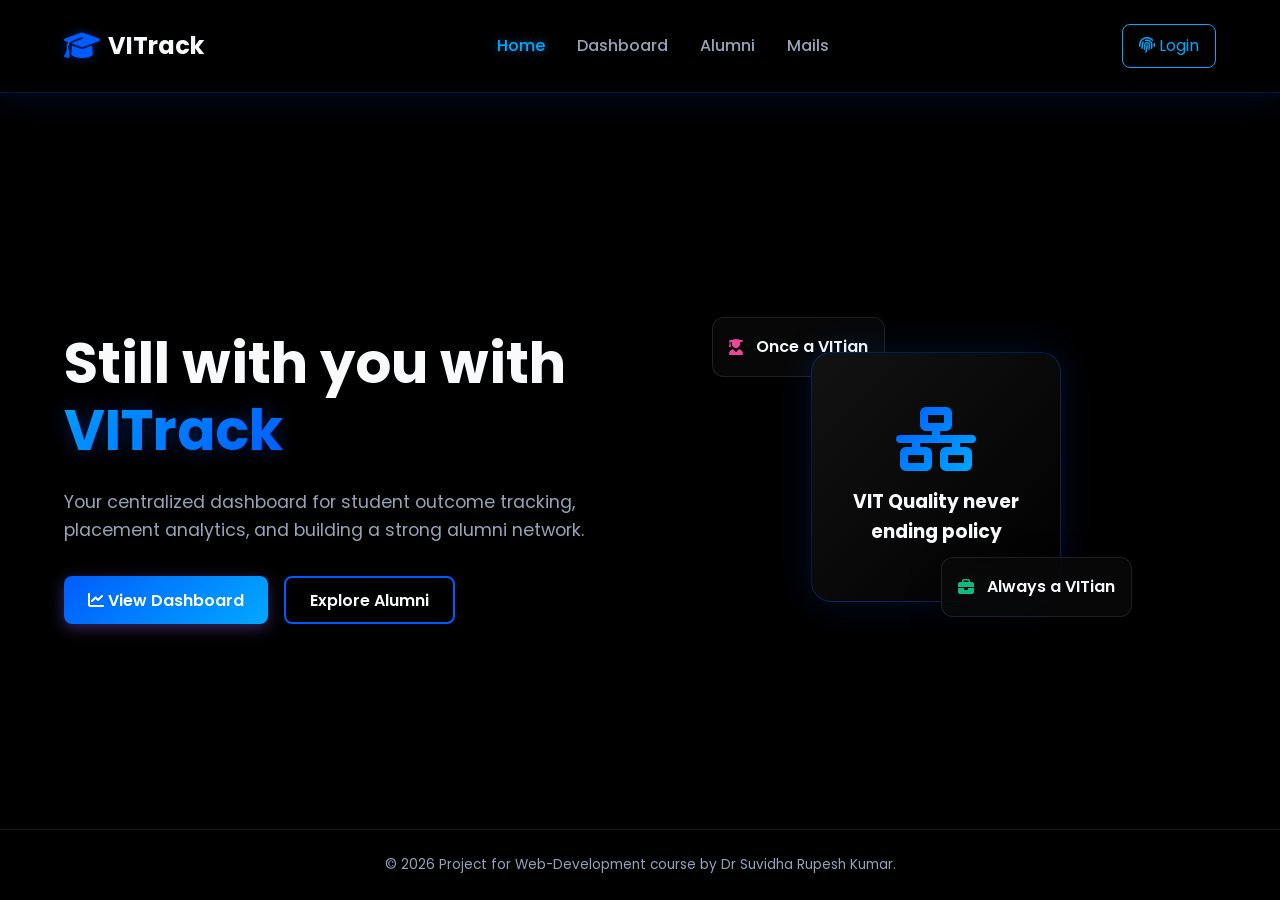
<file: index.html>
<!DOCTYPE html>
<html lang="en">

<head>
    <meta charset="UTF-8">
    <meta name="viewport" content="width=device-width, initial-scale=1.0">
    <title>VITrack</title>

    <!--For fonts-->
    <link rel="preconnect" href="https://fonts.googleapis.com">
    <link rel="preconnect" href="https://fonts.gstatic.com" crossorigin>
    <link href="https://fonts.googleapis.com/css2?family=Poppins:wght@300;400;600;700&display=swap" rel="stylesheet">
    <!--For icons-->
    <link rel="stylesheet" href="https://cdnjs.cloudflare.com/ajax/libs/font-awesome/6.4.0/css/all.min.css">

    <link rel="stylesheet" href="style.css">
</head>

<body>

    <nav class="navbar">
        <div class="logo">
            <i class="fa-solid fa-graduation-cap"></i>
            <span>VITrack</span>
        </div>
        <ul class="nav-links">
            <li><a href="index.html" class="active">Home</a></li>
            <li><a href="dashboard.html">Dashboard</a></li>
            <li><a href="alumni.html">Alumni</a></li>
            <li><a href="#">Mails</a></li>
        </ul>
        <div class="nav-actions">
            <a href="login.html" id="authBtn" class="btn btn-outline"
                style="border: 1px solid var(--accent-blue); color: var(--accent-blue); text-decoration: none; padding: 0.5rem 1rem; border-radius: 8px; transition: all 0.3s; display: inline-block;">
                <i class="fa-solid fa-fingerprint"></i> Login
            </a>
        </div>
    </nav>


    <header class="hero animate-slide-up">
        <div class="hero-content">
            <h1>Still with you with <span>VITrack</span></h1>
            <p>Your centralized dashboard for student outcome tracking, placement analytics, and building a strong
                alumni network.</p>
            <div class="hero-buttons">
                <button class="btn-primary" onclick="window.location.href='dashboard.html'"><i
                        class="fa-solid fa-chart-line"></i> View Dashboard</button>
                <button class="btn-secondary" onclick="window.location.href='alumni.html'">Explore Alumni</button>
            </div>
        </div>
        <div class="hero-image-placeholder">

            <div class="glass-card main-glass">
                <i class="fa-solid fa-network-wired text-gradient"></i>
                <h3>VIT Quality never ending policy</h3>
            </div>
            <div class="glass-card sub-glass float-1">
                <i class="fa-solid fa-user-graduate"></i>
                <p>Once a VITian</p>
            </div>
            <div class="glass-card sub-glass float-2">
                <i class="fa-solid fa-briefcase"></i>
                <p>Always a VITian</p>
            </div>
        </div>
    </header>







    <footer>
        <div class="footer-bottom" style="border-top: none; padding-top: 0;">
            <p>&copy; 2026 Project for Web-Development course by Dr Suvidha Rupesh Kumar.</p>
        </div>
    </footer>

    <script>
        document.addEventListener('DOMContentLoaded', () => {
            const activeUser = localStorage.getItem('vitrack_active_user');
            const authBtn = document.getElementById('authBtn');

            if (activeUser && authBtn) {
                authBtn.innerHTML = '<i class="fa-solid fa-user"></i> Dashboard';
                authBtn.href = 'dashboard.html';
                authBtn.style.color = 'var(--text-main)';
                authBtn.style.borderColor = 'var(--glass-border)';
                authBtn.style.background = 'rgba(255, 255, 255, 0.05)';
            }
        });
    </script>
</body>

</html>
</file>
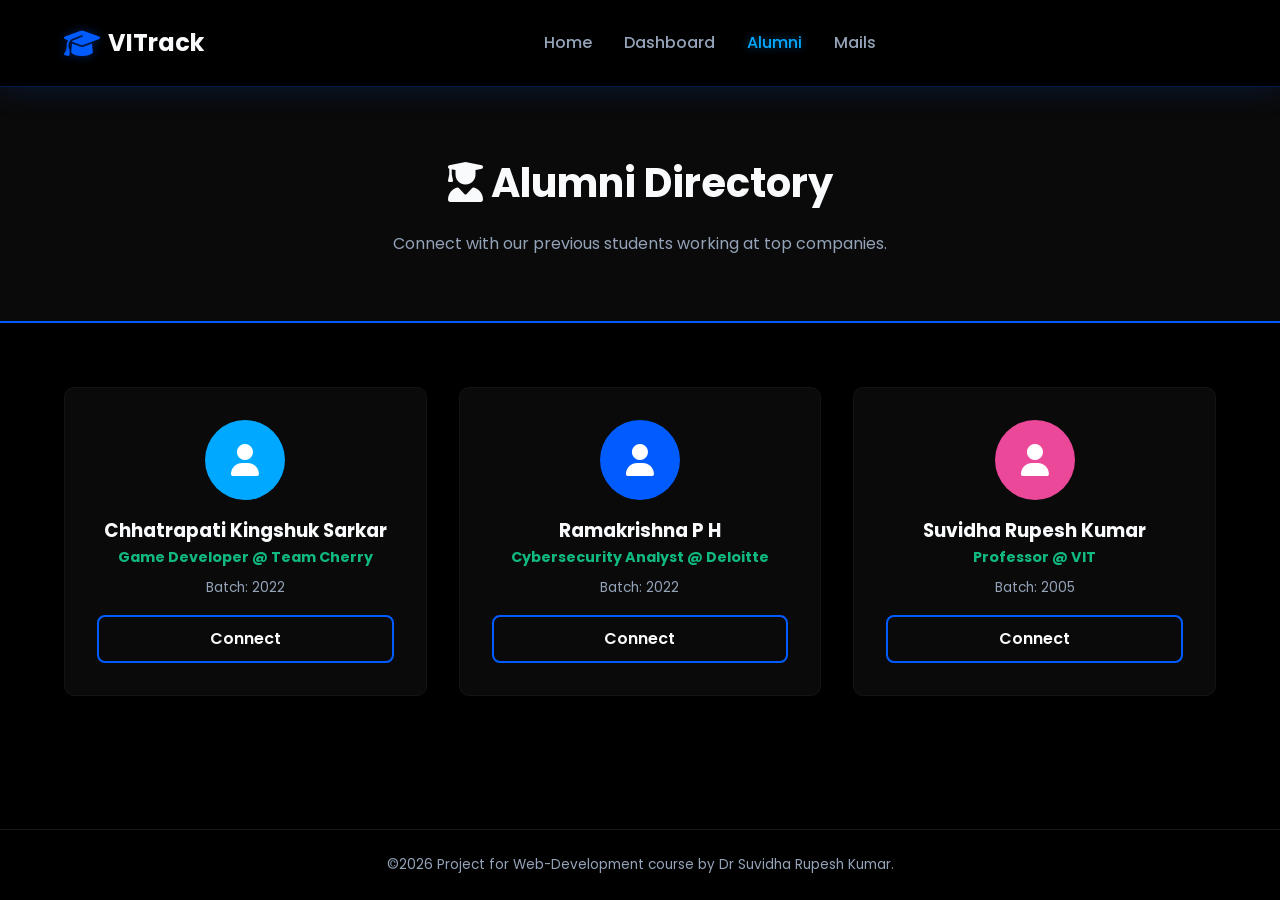
<file: alumni.html>
<!DOCTYPE html>
<html lang="en">

<head>
    <meta charset="UTF-8">
    <meta name="viewport" content="width=device-width, initial-scale=1.0">
    <title>VITrack - Alumni Directory</title>

    <link rel="preconnect" href="https://fonts.googleapis.com">
    <link rel="preconnect" href="https://fonts.gstatic.com" crossorigin>
    <link href="https://fonts.googleapis.com/css2?family=Poppins:wght@300;400;600;700&display=swap" rel="stylesheet">

    <link rel="stylesheet" href="https://cdnjs.cloudflare.com/ajax/libs/font-awesome/6.4.0/css/all.min.css">

    <link rel="stylesheet" href="style.css">
</head>

<body>

    <nav class="navbar">
        <div class="logo">
            <i class="fa-solid fa-graduation-cap"></i>
            <span>VITrack</span>
        </div>
        <ul class="nav-links">
            <li><a href="index.html">Home</a></li>
            <li><a href="dashboard.html">Dashboard</a></li>
            <li><a href="alumni.html" class="active">Alumni</a></li>
            <li><a href="#">Mails</a></li>
        </ul>
        <div class="nav-actions">

        </div>
    </nav>


    <div style="text-align: center; padding: 4rem 2rem; background: #0a0a0a; border-bottom: 2px solid #005cff;">
        <h1 style="font-size: 2.5rem; color: #f8fafc;"><i class="fa-solid fa-user-graduate"></i> Alumni Directory</h1>
        <p style="color: #94a3b8; margin-top: 1rem;">Connect with our previous students working at top companies.</p>
    </div>


    <div
        style="padding: 4rem 5%; display: grid; grid-template-columns: repeat(auto-fit, minmax(280px, 1fr)); gap: 2rem;">


        <div
            style="background: #0a0a0a; padding: 2rem; border-radius: 10px; border: 1px solid #141414; text-align: center;">
            <div
                style="width: 80px; height: 80px; background: #00a8ff; border-radius: 50%; display: flex; align-items: center; justify-content: center; margin: 0 auto 1rem;">
                <i class="fa-solid fa-user" style="font-size: 2rem; color: white;"></i>
            </div>
            <h3 style="color: #f8fafc;">Chhatrapati Kingshuk Sarkar</h3>
            <p style="color: #10b981; font-weight: bold; font-size: 0.9rem;">Game Developer @ Team Cherry</p>
            <p style="color: #94a3b8; font-size: 0.85rem; margin-top: 0.5rem;">Batch: 2022</p>
            <button class="btn-secondary" style="margin-top: 1rem; width: 100%;">Connect</button>
        </div>


        <div
            style="background: #0a0a0a; padding: 2rem; border-radius: 10px; border: 1px solid #141414; text-align: center;">
            <div
                style="width: 80px; height: 80px; background: #005cff; border-radius: 50%; display: flex; align-items: center; justify-content: center; margin: 0 auto 1rem;">
                <i class="fa-solid fa-user" style="font-size: 2rem; color: white;"></i>
            </div>
            <h3 style="color: #f8fafc;">Ramakrishna P H</h3>
            <p style="color: #10b981; font-weight: bold; font-size: 0.9rem;">Cybersecurity Analyst @ Deloitte</p>
            <p style="color: #94a3b8; font-size: 0.85rem; margin-top: 0.5rem;">Batch: 2022</p>
            <button class="btn-secondary" style="margin-top: 1rem; width: 100%;">Connect</button>
        </div>


        <div
            style="background: #0a0a0a; padding: 2rem; border-radius: 10px; border: 1px solid #141414; text-align: center;">
            <div
                style="width: 80px; height: 80px; background: #ec4899; border-radius: 50%; display: flex; align-items: center; justify-content: center; margin: 0 auto 1rem;">
                <i class="fa-solid fa-user" style="font-size: 2rem; color: white;"></i>
            </div>
            <h3 style="color: #f8fafc;">Suvidha Rupesh Kumar</h3>
            <p style="color: #10b981; font-weight: bold; font-size: 0.9rem;">Professor @ VIT</p>
            <p style="color: #94a3b8; font-size: 0.85rem; margin-top: 0.5rem;">Batch: 2005</p>
            <button class="btn-secondary" style="margin-top: 1rem; width: 100%;">Connect</button>
        </div>

    </div>


    <footer>
        <div class="footer-bottom" style="border-top: none; padding-top: 0;">
            <p>&copy;2026 Project for Web-Development course by Dr Suvidha Rupesh Kumar.</p>
        </div>
    </footer>
</body>

</html>
</file>
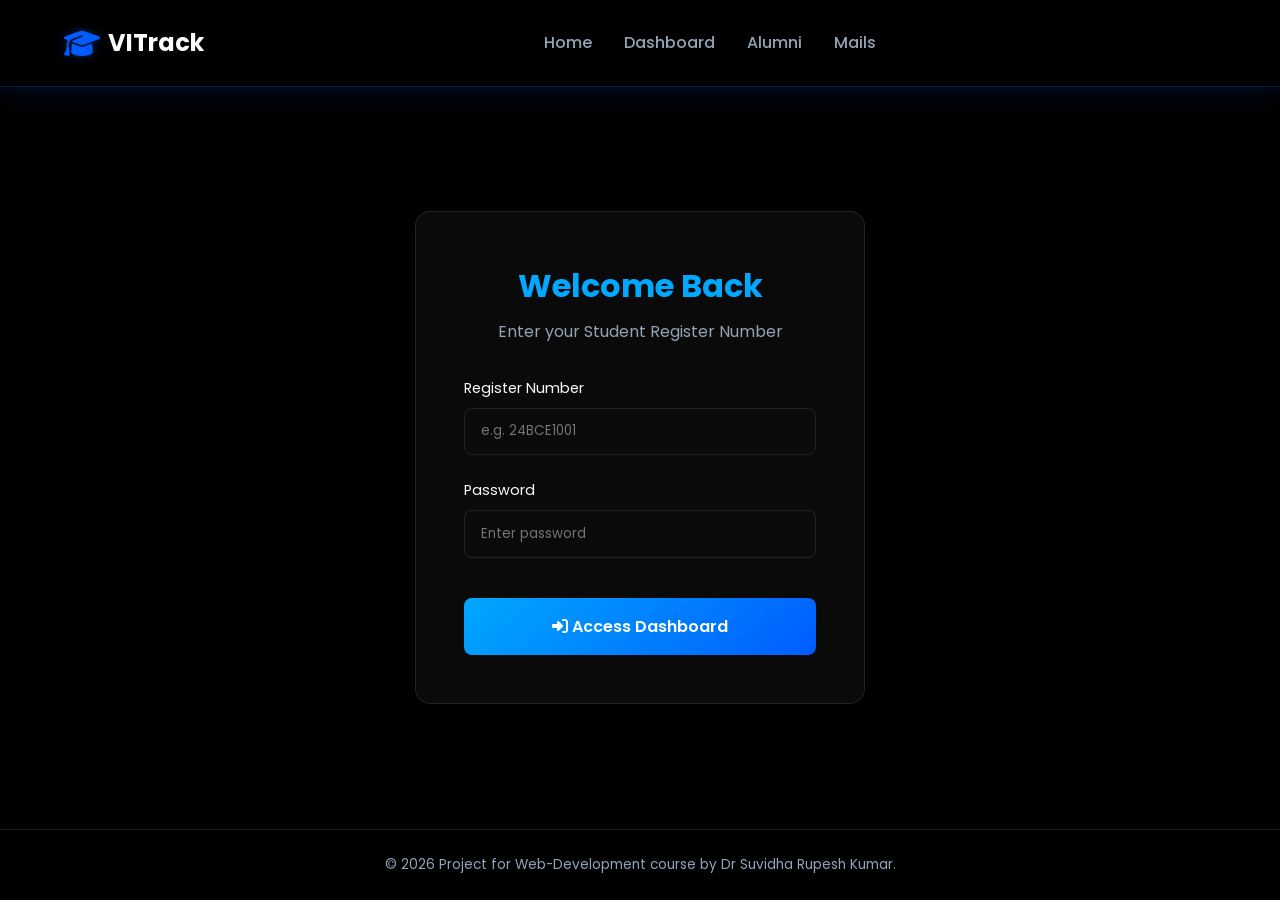
<file: login.html>
<!DOCTYPE html>
<html lang="en">

<head>
    <meta charset="UTF-8">
    <meta name="viewport" content="width=device-width, initial-scale=1.0">
    <title>VITrack - Login</title>
    <!--For fonts-->
    <link rel="preconnect" href="https://fonts.googleapis.com">
    <link rel="preconnect" href="https://fonts.gstatic.com" crossorigin>
    <link href="https://fonts.googleapis.com/css2?family=Poppins:wght@300;400;600;700&display=swap" rel="stylesheet">
    <!--For icons-->
    <link rel="stylesheet" href="https://cdnjs.cloudflare.com/ajax/libs/font-awesome/6.4.0/css/all.min.css">
    <link rel="stylesheet" href="style.css">
    <style>
        .login-container {
            min-height: calc(100vh - 160px);
            display: flex;
            align-items: center;
            justify-content: center;
            padding: 2rem;
        }

        .login-card {
            background: var(--bg-card);
            border-radius: 15px;
            padding: 3rem;
            width: 100%;
            max-width: 450px;
            border: 1px solid var(--glass-border);
            text-align: center;
            box-shadow: 0 10px 30px rgba(0, 0, 0, 0.5);
        }

        .login-header {
            margin-bottom: 2rem;
        }

        .login-header h2 {
            font-size: 2rem;
            color: var(--accent-blue);
            margin-bottom: 0.5rem;
        }

        .login-header p {
            color: var(--text-muted);
        }

        .form-group {
            margin-bottom: 1.5rem;
            text-align: left;
        }

        .form-group label {
            display: block;
            margin-bottom: 0.5rem;
            color: var(--text-main);
            font-size: 0.9rem;
        }

        .form-control {
            width: 100%;
            padding: 0.8rem 1rem;
            background: rgba(10, 10, 10, 0.5);
            border: 1px solid var(--glass-border);
            border-radius: 8px;
            color: var(--text-main);
            font-family: 'Poppins', sans-serif;
            transition: all 0.3s;
        }

        .form-control:focus {
            outline: none;
            border-color: var(--accent-blue);
            box-shadow: 0 0 0 2px rgba(0, 168, 255, 0.2);
        }

        .login-btn {
            width: 100%;
            padding: 1rem;
            background: linear-gradient(135deg, var(--accent-blue), var(--accent-purple));
            color: white;
            border: none;
            border-radius: 8px;
            font-weight: 600;
            font-size: 1rem;
            cursor: pointer;
            transition: opacity 0.3s, transform 0.2s;
            margin-top: 1rem;
        }

        .login-btn:hover {
            opacity: 0.9;
            transform: translateY(-2px);
        }

        #errorMsg {
            color: var(--accent-pink);
            font-size: 0.85rem;
            margin-top: 1rem;
            display: none;
            background: rgba(236, 72, 153, 0.1);
            padding: 0.8rem;
            border-radius: 8px;
            border: 1px solid rgba(236, 72, 153, 0.2);
        }

        .demo-credentials {
            margin-top: 2rem;
            padding-top: 2rem;
            border-top: 1px solid var(--glass-border);
            color: var(--text-muted);
            font-size: 0.85rem;
        }

        .demo-pass {
            display: inline-block;
            background: rgba(255, 255, 255, 0.05);
            padding: 0.2rem 0.5rem;
            border-radius: 4px;
            margin: 0.2rem;
            font-family: monospace;
            cursor: pointer;
            transition: background 0.3s;
        }

        .demo-pass:hover {
            background: rgba(255, 255, 255, 0.1);
        }
    </style>
</head>

<body>
    <nav class="navbar">
        <div class="logo">
            <i class="fa-solid fa-graduation-cap"></i>
            <span>VITrack</span>
        </div>
        <ul class="nav-links">
            <li><a href="index.html">Home</a></li>
            <li><a href="dashboard.html">Dashboard</a></li>
            <li><a href="alumni.html">Alumni</a></li>
            <li><a href="#">Mails</a></li>
        </ul>
        <div class="nav-actions">
        </div>
    </nav>

    <div class="login-container animate-slide-up">
        <div class="login-card">
            <div class="login-header">
                <h2>Welcome Back</h2>
                <p>Enter your Student Register Number</p>
            </div>
            <form id="loginForm">
                <div class="form-group">
                    <label for="regNo">Register Number</label>
                    <input type="text" id="regNo" class="form-control" placeholder="e.g. 24BCE1001" autocomplete="off"
                        required>
                </div>
                <div class="form-group">
                    <label for="password">Password</label>
                    <input type="password" id="password" class="form-control" placeholder="Enter password"
                        autocomplete="off" required>
                </div>
                <button type="submit" class="login-btn">
                    <i class="fa-solid fa-right-to-bracket"></i> Access Dashboard
                </button>
                <div id="errorMsg">
                    <i class="fa-solid fa-circle-exclamation"></i> Invalid Credentials. Please try again.
                </div>
            </form>
        </div>
    </div>

    <footer>
        <div class="footer-bottom" style="border-top: none; padding-top: 0;">
            <p>&copy; 2026 Project for Web-Development course by Dr Suvidha Rupesh Kumar.</p>
        </div>
    </footer>

    <!-- Include our mock database script -->
    <script src="data.js"></script>
    <script>
        document.getElementById('loginForm').addEventListener('submit', function (e) {
            e.preventDefault();
            const regNoInput = document.getElementById('regNo').value.trim();
            const passwordInput = document.getElementById('password').value;
            const errorMsg = document.getElementById('errorMsg');

            // Check if user exists in the mock database
            const user = getUserByRegNo(regNoInput);

            if (user && user.password === passwordInput) {
                // Hide error
                errorMsg.style.display = 'none';

                // Change button state to loading
                const loginBtn = document.querySelector('.login-btn');
                loginBtn.disabled = true;
                loginBtn.innerHTML = '<i class="fa-solid fa-circle-notch fa-spin"></i> Authenticating...';
                loginBtn.style.opacity = '0.7';

                // Simulate network/DB delay
                setTimeout(() => {
                    // Save active user to localStorage
                    localStorage.setItem('vitrack_active_user', user.registerNumber);

                    // Redirect exactly to dashboard
                    window.location.href = 'dashboard.html';
                }, 1500);
            } else {
                // Show error
                errorMsg.style.display = 'block';
                // Add shake animation
                const card = document.querySelector('.login-card');
                card.style.animation = 'shake 0.5s';
                setTimeout(() => card.style.animation = '', 500);
            }
        });
    </script>
</body>

</html>
</file>
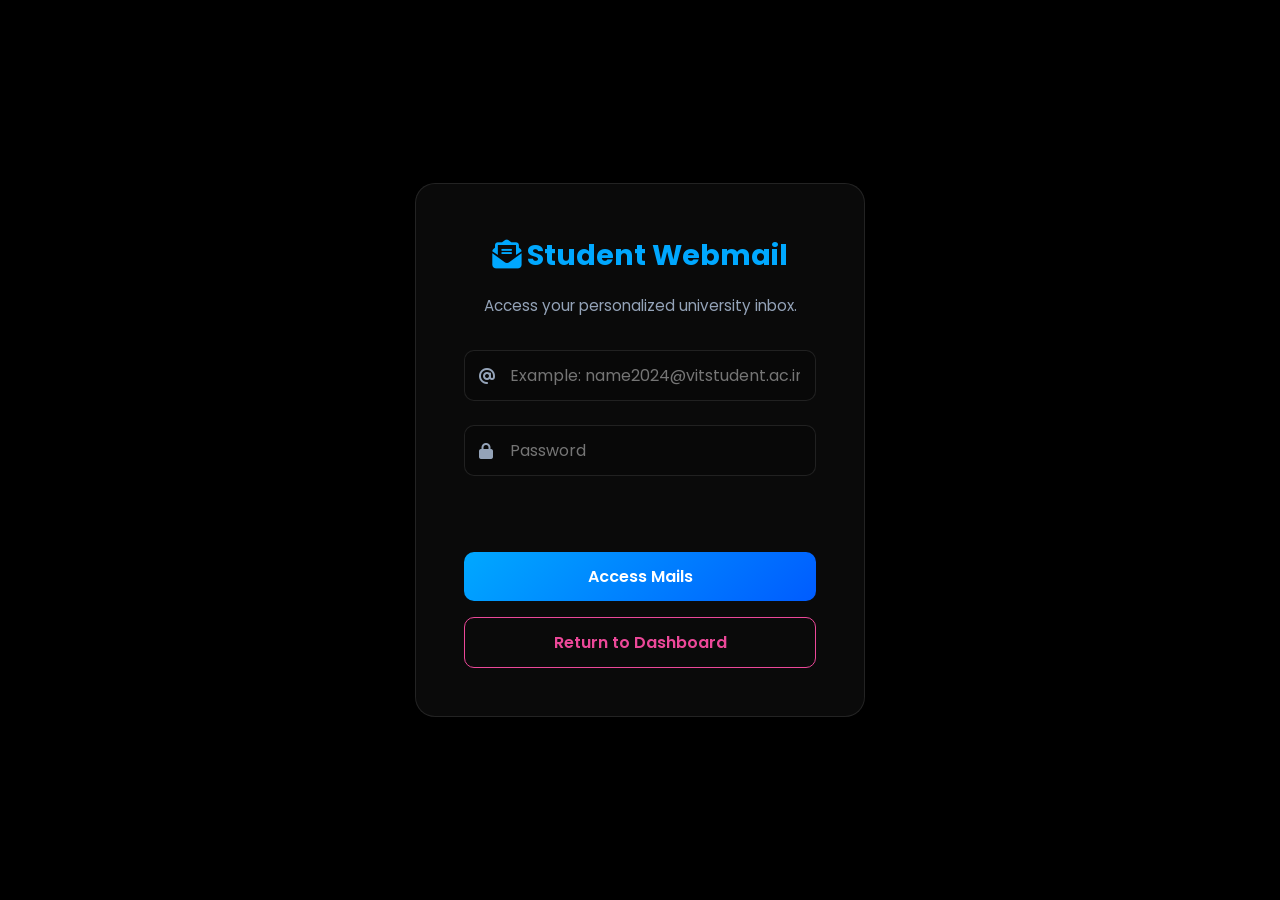
<file: mails.html>
<!DOCTYPE html>
<html lang="en">

<head>
    <meta charset="UTF-8">
    <meta name="viewport" content="width=device-width, initial-scale=1.0">
    <title>VITrack - Student Mails</title>

    <link rel="preconnect" href="https://fonts.googleapis.com">
    <link rel="preconnect" href="https://fonts.gstatic.com" crossorigin>
    <link href="https://fonts.googleapis.com/css2?family=Poppins:wght@300;400;600;700&display=swap" rel="stylesheet">
    <link rel="stylesheet" href="https://cdnjs.cloudflare.com/ajax/libs/font-awesome/6.4.0/css/all.min.css">
    <link rel="stylesheet" href="style.css">
    <script src="data.js"></script>

    <style>
        /* Mail Layout */
        .mail-layout {
            display: flex;
            height: calc(100vh - 160px);
            margin: 2rem 5%;
            gap: 1.5rem;
        }

        .mail-sidebar {
            width: 250px;
            background: var(--bg-card);
            border-radius: 15px;
            border: 1px solid var(--glass-border);
            padding: 1.5rem;
            display: flex;
            flex-direction: column;
            gap: 0.5rem;
        }

        .mail-main {
            flex: 1;
            background: var(--bg-card);
            border-radius: 15px;
            border: 1px solid var(--glass-border);
            display: flex;
            flex-direction: column;
            overflow: hidden;
        }

        /* Sidebar Items */
        .folder-btn {
            background: transparent;
            border: none;
            color: var(--text-muted);
            padding: 0.8rem 1rem;
            text-align: left;
            border-radius: 8px;
            cursor: pointer;
            font-family: 'Poppins', sans-serif;
            font-size: 1rem;
            display: flex;
            align-items: center;
            gap: 10px;
            transition: all 0.3s ease;
        }

        .folder-btn:hover {
            background: rgba(255, 255, 255, 0.05);
            color: var(--text-main);
        }

        .folder-btn.active {
            background: rgba(0, 168, 255, 0.15);
            color: var(--accent-blue);
            font-weight: 600;
        }

        .folder-btn i {
            width: 20px;
            text-align: center;
        }

        /* Mail List */
        .mail-list-header {
            padding: 1.5rem;
            border-bottom: 1px solid var(--glass-border);
            display: flex;
            justify-content: space-between;
            align-items: center;
        }

        .mail-list-header h2 {
            font-size: 1.3rem;
            color: var(--text-main);
        }

        .mail-list-container {
            flex: 1;
            overflow-y: auto;
        }

        .mail-list-container::-webkit-scrollbar {
            width: 8px;
        }

        .mail-list-container::-webkit-scrollbar-thumb {
            background: var(--glass-border);
            border-radius: 4px;
        }

        .mail-item {
            padding: 1.2rem 1.5rem;
            border-bottom: 1px solid rgba(255, 255, 255, 0.03);
            cursor: pointer;
            transition: all 0.2s ease;
            display: flex;
            flex-direction: column;
            gap: 0.5rem;
        }

        .mail-item:hover {
            background: rgba(255, 255, 255, 0.03);
        }

        .mail-item.unread {
            background: rgba(255, 255, 255, 0.05);
            font-weight: 600;
        }

        .mail-item-top {
            display: grid;
            grid-template-columns: 200px 1fr 100px;
            gap: 1rem;
            align-items: center;
        }

        .mail-sender {
            display: flex;
            align-items: center;
            gap: 10px;
            color: var(--text-main);
            overflow: hidden;
            text-overflow: ellipsis;
            white-space: nowrap;
        }

        .mail-sender i.fa-star {
            color: #fbbf24;
            font-size: 0.9rem;
        }

        .mail-subject-body {
            display: flex;
            gap: 10px;
            overflow: hidden;
            text-overflow: ellipsis;
            white-space: nowrap;
        }

        .mail-subject {
            color: var(--text-main);
        }

        .mail-body-preview {
            color: var(--text-muted);
            font-weight: 400;
        }

        .mail-date {
            color: var(--text-muted);
            font-size: 0.85rem;
            text-align: right;
        }

        .attachment-container {
            display: flex;
            gap: 10px;
            margin-left: 210px;
        }

        .attachment-pill {
            display: flex;
            align-items: center;
            gap: 6px;
            background: transparent;
            border: 1px solid rgba(255, 255, 255, 0.1);
            padding: 4px 12px;
            border-radius: 20px;
            font-size: 0.75rem;
            color: var(--text-muted);
            width: fit-content;
        }

        .attachment-pill i {
            color: #ef4444;
        }

        .badge {
            padding: 0.2rem 0.6rem;
            border-radius: 12px;
            font-size: 0.7rem;
            font-weight: bold;
            text-transform: uppercase;
        }

        .badge-important {
            background: rgba(239, 68, 68, 0.2);
            color: #ef4444;
            border: 1px solid rgba(239, 68, 68, 0.4);
        }

        .badge-academic {
            background: rgba(56, 189, 248, 0.2);
            color: #38bdf8;
            border: 1px solid rgba(56, 189, 248, 0.4);
        }

        .badge-events {
            background: rgba(168, 85, 247, 0.2);
            color: #a855f7;
            border: 1px solid rgba(168, 85, 247, 0.4);
        }

        .badge-spam {
            background: rgba(100, 116, 139, 0.2);
            color: #94a3b8;
            border: 1px solid rgba(100, 116, 139, 0.4);
        }

        .mail-item.str-spam .mail-subject-body {
            text-decoration: line-through;
            color: #64748b;
        }

        /* Mail Detail View */
        .mail-detail {
            display: none;
            flex-direction: column;
            height: 100%;
        }

        .mail-detail-header {
            padding: 2rem;
            border-bottom: 1px solid var(--glass-border);
        }

        .mail-detail-title {
            font-size: 1.5rem;
            margin-bottom: 1rem;
            color: var(--text-main);
        }

        .mail-meta {
            display: flex;
            justify-content: space-between;
            align-items: center;
        }

        .mail-sender-info h4 {
            margin: 0;
            color: var(--text-main);
        }

        .mail-sender-info p {
            margin: 0;
            font-size: 0.85rem;
            color: var(--text-muted);
        }

        .mail-detail-body {
            padding: 2rem;
            flex: 1;
            overflow-y: auto;
            color: var(--text-main);
            line-height: 1.6;
            white-space: pre-wrap;
        }

        .back-to-inbox {
            background: transparent;
            border: none;
            color: var(--accent-blue);
            cursor: pointer;
            font-family: 'Poppins', sans-serif;
            font-size: 1rem;
            display: flex;
            align-items: center;
            gap: 5px;
            margin-bottom: 1rem;
            transition: color 0.3s;
        }

        .back-to-inbox:hover {
            color: var(--accent-purple);
        }

        /* Login Modal Overrides */
        .login-overlay {
            position: fixed;
            top: 0;
            left: 0;
            width: 100%;
            height: 100%;
            background: var(--bg-main);
            z-index: 9999;
            display: flex;
            align-items: center;
            justify-content: center;
            backdrop-filter: blur(10px);
        }

        .mail-login-card {
            background: var(--bg-card);
            padding: 3rem;
            border-radius: 20px;
            border: 1px solid var(--glass-border);
            width: 100%;
            max-width: 450px;
            text-align: center;
            box-shadow: 0 10px 30px rgba(0, 0, 0, 0.5);
        }

        .mail-login-card h2 {
            font-size: 1.8rem;
            margin-bottom: 1rem;
            color: var(--accent-blue);
        }

        .mail-login-card p {
            color: var(--text-muted);
            margin-bottom: 2rem;
            font-size: 0.95rem;
        }

        .mail-input-group {
            position: relative;
            margin-bottom: 1.5rem;
        }

        .mail-input-group i {
            position: absolute;
            left: 15px;
            top: 50%;
            transform: translateY(-50%);
            color: var(--text-muted);
        }

        .mail-input-group input {
            width: 100%;
            padding: 12px 15px 12px 45px;
            background: rgba(0, 0, 0, 0.2);
            border: 1px solid var(--glass-border);
            border-radius: 10px;
            color: var(--text-main);
            font-family: 'Poppins', sans-serif;
            font-size: 1rem;
            transition: all 0.3s;
        }

        .mail-input-group input:focus {
            outline: none;
            border-color: var(--accent-blue);
            box-shadow: 0 0 10px rgba(0, 168, 255, 0.3);
        }

        .mail-btn {
            width: 100%;
            padding: 12px;
            border: none;
            border-radius: 10px;
            font-family: 'Poppins', sans-serif;
            font-size: 1rem;
            font-weight: 600;
            cursor: pointer;
            transition: all 0.3s;
            background: linear-gradient(135deg, var(--accent-blue), var(--accent-purple));
            color: white;
            margin-bottom: 1rem;
        }

        .mail-btn:hover {
            transform: translateY(-2px);
            box-shadow: 0 5px 15px rgba(0, 168, 255, 0.4);
        }

        .mail-btn-sec {
            width: 100%;
            padding: 12px;
            border: 1px solid var(--accent-pink);
            background: transparent;
            color: var(--accent-pink);
            border-radius: 10px;
            font-family: 'Poppins', sans-serif;
            font-weight: 600;
            cursor: pointer;
            transition: all 0.3s;
        }

        .mail-btn-sec:hover {
            background: rgba(236, 72, 153, 0.1);
        }

        .error-msg {
            color: var(--accent-pink);
            font-size: 0.85rem;
            margin-top: 10px;
            min-height: 20px;
        }

        .spam-warning {
            background: rgba(239, 68, 68, 0.1);
            border: 1px solid rgba(239, 68, 68, 0.3);
            color: #fca5a5;
            padding: 1rem;
            border-radius: 8px;
            margin-bottom: 1.5rem;
            display: flex;
            align-items: center;
            gap: 10px;
            font-size: 0.9rem;
        }
    </style>
</head>

<body>

    <!-- Mail Login Modal -->
    <div id="mailLoginModal" class="login-overlay">
        <div class="mail-login-card animate-slide-up">
            <h2><i class="fa-solid fa-envelope-open-text"></i> Student Webmail</h2>
            <p>Access your personalized university inbox.</p>

            <div class="mail-input-group">
                <i class="fa-solid fa-at"></i>
                <input type="email" id="mailEmail" placeholder="Example: name2024@vitstudent.ac.in" />
            </div>
            <div class="mail-input-group">
                <i class="fa-solid fa-lock"></i>
                <input type="password" id="mailPass" placeholder="Password" />
            </div>

            <p id="mailError" class="error-msg"></p>

            <button class="mail-btn" onclick="handleMailLogin()">Access Mails</button>
            <button class="mail-btn-sec" onclick="window.location.href='dashboard.html'">Return to Dashboard</button>
        </div>
    </div>

    <!-- Interface -->
    <div id="mailInterface" style="opacity: 0; pointer-events: none; transition: opacity 0.5s; display: none;">
        <nav class="navbar">
            <div class="logo">
                <i class="fa-solid fa-graduation-cap"></i>
                <span>VITrack</span>
            </div>
            <ul class="nav-links">
                <li><a href="index.html">Home</a></li>
                <li><a href="dashboard.html">Dashboard</a></li>
                <li><a href="alumni.html">Alumni</a></li>
                <li><a href="mails.html" class="active">Mails</a></li>
            </ul>
            <div class="nav-actions">
                <span id="navUserEmail" style="color: var(--text-muted); font-size: 0.9rem; margin-right: 15px;"></span>
                <button onclick="logoutMails()"
                    style="background: transparent; border: 1px solid var(--accent-pink); color: var(--accent-pink); padding: 5px 15px; border-radius: 20px; cursor: pointer;">Logout</button>
            </div>
        </nav>

        <div class="mail-layout animate-slide-up">
            <!-- Sidebar -->
            <div class="mail-sidebar">
                <button class="folder-btn active" onclick="loadEmails('All', this)"><i class="fa-solid fa-inbox"></i>
                    Inbox</button>
                <button class="folder-btn" onclick="loadEmails('Important', this)"><i class="fa-solid fa-star"
                        style="color: #ef4444;"></i> Important</button>
                <button class="folder-btn" onclick="loadEmails('Academic', this)"><i class="fa-solid fa-chalkboard-user"
                        style="color: #38bdf8;"></i> Academic</button>
                <button class="folder-btn" onclick="loadEmails('Events', this)"><i class="fa-solid fa-calendar-check"
                        style="color: #a855f7;"></i> Events</button>
                <button class="folder-btn" onclick="loadEmails('Normal', this)"><i class="fa-solid fa-envelope"></i>
                    General</button>
                <button class="folder-btn" onclick="loadEmails('Spam', this)"><i
                        class="fa-solid fa-triangle-exclamation" style="color: #94a3b8;"></i> Spam</button>
            </div>

            <!-- Main Content -->
            <div class="mail-main">
                <!-- Mail List View -->
                <div id="mailListView" style="display: flex; flex-direction: column; height: 100%;">
                    <div class="mail-list-header">
                        <h2 id="currentFolderName">Inbox</h2>
                        <span id="mailCount" style="color: var(--text-muted); font-size: 0.9rem;">0 messages</span>
                    </div>
                    <div class="mail-list-container" id="mailListItems">
                        <!-- Mails injected here -->
                    </div>
                </div>

                <!-- Mail Detail View -->
                <div id="mailDetailView" class="mail-detail">
                    <div class="mail-detail-header">
                        <button class="back-to-inbox" onclick="closeMail()"><i class="fa-solid fa-arrow-left"></i>
                            Back</button>
                        <h2 class="mail-detail-title" id="mdSubject">Subject</h2>
                        <div class="mail-meta">
                            <div class="mail-sender-info">
                                <h4 id="mdSender">Sender Name</h4>
                                <p id="mdEmail">sender@vit.ac.in</p>
                            </div>
                            <div class="mail-date" id="mdDate">Date</div>
                        </div>
                    </div>
                    <div class="mail-detail-body" id="mdBody">
                        Body content
                    </div>
                </div>
            </div>
        </div>
    </div>

    <script>
        let currentAccount = null;

        document.addEventListener('DOMContentLoaded', () => {
            const loggedInEmail = sessionStorage.getItem('vitrack_mail_user');
            if (loggedInEmail) {
                // Find user in data.js mockEmailAccounts
                const acc = mockEmailAccounts.find(a => a.email.toLowerCase() === loggedInEmail.toLowerCase());
                if (acc) {
                    showMailInterface(acc);
                } else {
                    sessionStorage.removeItem('vitrack_mail_user');
                }
            }
        });

        function handleMailLogin() {
            const email = document.getElementById('mailEmail').value.trim();
            const pass = document.getElementById('mailPass').value;
            const errorElement = document.getElementById('mailError');

            if (!email || !pass) {
                errorElement.textContent = "Please enter both email and password.";
                return;
            }

            // Verify with data.js mockEmailAccounts
            const account = verifyMailLogin(email, pass);

            if (!account) {
                errorElement.textContent = "Invalid credentials. Please check your email or password.";
                return;
            }

            // Simulate successful login
            sessionStorage.setItem('vitrack_mail_user', account.email);
            showMailInterface(account);
        }

        function showMailInterface(account) {
            currentAccount = account;
            document.getElementById('mailLoginModal').style.display = 'none';
            const interfaceEl = document.getElementById('mailInterface');
            interfaceEl.style.display = 'block';
            setTimeout(() => {
                interfaceEl.style.opacity = '1';
                interfaceEl.style.pointerEvents = 'all';
            }, 50);

            document.getElementById('navUserEmail').textContent = account.email;

            // Load inbox by default
            loadEmails('All', document.querySelector('.folder-btn.active'));
        }

        function logoutMails() {
            sessionStorage.removeItem('vitrack_mail_user');
            window.location.reload();
        }

        function getBadgeHtml(category) {
            if (category === 'Important') return '<span class="badge badge-important">Important</span>';
            if (category === 'Academic') return '<span class="badge badge-academic">Academic</span>';
            if (category === 'Events') return '<span class="badge badge-events">Events</span>';
            if (category === 'Spam') return '<span class="badge badge-spam">Spam</span>';
            return '';
        }

        function loadEmails(filter, btnElement) {
            if (!currentAccount) return;

            // Update active state
            document.querySelectorAll('.folder-btn').forEach(btn => btn.classList.remove('active'));
            if (btnElement) btnElement.classList.add('active');

            // Set views
            document.getElementById('mailListView').style.display = 'flex';
            document.getElementById('mailDetailView').style.display = 'none';

            let folderName = filter === 'All' ? 'Inbox' : filter;
            document.getElementById('currentFolderName').textContent = folderName;

            const container = document.getElementById('mailListItems');
            container.innerHTML = '';

            let filteredMails = filter === 'All'
                ? currentAccount.inbox.filter(m => m.category !== 'Spam') // Hide spam from general inbox
                : currentAccount.inbox.filter(m => m.category === filter);

            document.getElementById('mailCount').textContent = `${filteredMails.length} messages`;

            if (filteredMails.length === 0) {
                container.innerHTML = '<div style="padding: 2rem; text-align: center; color: var(--text-muted);">No emails found in this folder.</div>';
                return;
            }

            filteredMails.sort((a, b) => new Date(b.timestamp) - new Date(a.timestamp)).forEach(mail => {
                const dateObj = new Date(mail.timestamp);
                const month = dateObj.toLocaleString('default', { month: 'short' });
                const formatedDate = `${month} ${dateObj.getDate()}`;

                const isSpam = mail.category === 'Spam' ? 'str-spam' : '';
                const unreadClass = !mail.read ? 'unread' : '';

                const item = document.createElement('div');
                item.className = `mail-item ${unreadClass} ${isSpam}`;
                item.onclick = () => openMail(mail.id);

                let attachmentHtml = '';
                if (mail.attachments && mail.attachments.length > 0) {
                    attachmentHtml = '<div class="attachment-container">';
                    mail.attachments.forEach(att => {
                        attachmentHtml += `<div class="attachment-pill"><i class="fa-solid fa-file-pdf"></i> ${att.name}</div>`;
                    });
                    attachmentHtml += '</div>';
                }

                const starIcon = mail.category === 'Important' ? '<i class="fa-solid fa-star"></i>' : '<i class="fa-regular fa-star" style="color: #64748b;"></i>';

                item.innerHTML = `
                    <div class="mail-item-top">
                        <div class="mail-sender">
                            <i class="fa-regular fa-square" style="color: #64748b;"></i>
                            ${starIcon}
                            <i class="fa-solid fa-chevron-right" style="color:#fbbf24; font-size:0.7rem;"></i>
                            <span>${mail.sender}</span>
                        </div>
                        <div class="mail-subject-body">
                            <span class="mail-subject">${mail.subject}</span>
                            <span class="mail-body-preview">- ${mail.body}</span>
                        </div>
                        <div class="mail-date">${formatedDate}</div>
                    </div>
                    ${attachmentHtml}
                `;
                container.appendChild(item);
            });
        }

        function openMail(id) {
            if (!currentAccount) return;
            const mail = currentAccount.inbox.find(m => m.id === id);
            if (!mail) return;

            mail.read = true;

            document.getElementById('mailListView').style.display = 'none';
            document.getElementById('mailDetailView').style.display = 'flex';

            document.getElementById('mdSubject').textContent = mail.subject;
            document.getElementById('mdSender').textContent = mail.sender;
            document.getElementById('mdEmail').textContent = `<${mail.senderEmail}>`;

            const dateStr = new Date(mail.timestamp).toLocaleString();
            document.getElementById('mdDate').innerHTML = `${getBadgeHtml(mail.category)} &nbsp; ${dateStr}`;

            let bodyContent = mail.body;

            if (mail.category === 'Spam') {
                bodyContent = `
                    <div class="spam-warning">
                        <i class="fa-solid fa-triangle-exclamation"></i>
                        <div>
                            <strong>Warning:</strong> This message appears to be spam or a phishing attempt. 
                            Do not click on suspicious links or provide sensitive information.
                        </div>
                    </div>
                    <div style="color: #94a3b8;">${bodyContent}</div>
                `;
            }

            if (mail.attachments && mail.attachments.length > 0) {
                let attachHtml = '<div style="margin-top: 2rem; border-top: 1px solid rgba(255,255,255,0.05); padding-top: 1rem;"><h4>Attachments</h4><div style="display: flex; gap: 10px; margin-top: 10px;">';
                mail.attachments.forEach(att => {
                    attachHtml += `
                    <div style="padding: 10px 15px; border: 1px solid var(--glass-border); border-radius: 8px; display:inline-flex; align-items:center; gap:10px; cursor:pointer;" onmouseover="this.style.background='rgba(255,255,255,0.05)'" onmouseout="this.style.background='transparent'">
                        <i class="fa-solid fa-file-pdf" style="color: #ef4444; font-size: 1.5rem;"></i>
                        <div>
                            <div style="font-size: 0.9rem;">${att.name}</div>
                            <div style="font-size: 0.75rem; color: var(--text-muted);">PDF Document</div>
                        </div>
                    </div>`;
                });
                attachHtml += '</div></div>';
                bodyContent += attachHtml;
            }

            document.getElementById('mdBody').innerHTML = bodyContent;
        }

        function closeMail() {
            document.getElementById('mailListView').style.display = 'flex';
            document.getElementById('mailDetailView').style.display = 'none';

            const activeFolder = document.querySelector('.folder-btn.active').textContent.trim().split(' ').pop();
            const mapFilter = { "Inbox": "All", "Important": "Important", "Academic": "Academic", "Events": "Events", "General": "Normal", "Spam": "Spam" };
            loadEmails(mapFilter[activeFolder] || 'All');
        }
    </script>
</body>

</html>
</file>
<file: style.css>
:root {
    --bg-dark: #000000;
    --bg-card: #0a0a0a;
    --bg-card-hover: #141414;

    --text-main: #f8fafc;
    --text-muted: #94a3b8;

    --accent-purple: #005cff;
    --accent-blue: #00a8ff;
    --accent-pink: #ec4899;
    --accent-green: #10b981;

    --glass-bg: rgba(10, 10, 10, 0.7);
    --glass-border: rgba(255, 255, 255, 0.1);
}

* {
    margin: 0;
    padding: 0;
    box-sizing: border-box;
    font-family: 'Poppins', sans-serif;
}

body {
    background-color: var(--bg-dark);
    color: var(--text-main);
    line-height: 1.6;
    overflow-x: hidden;
    display: flex;
    flex-direction: column;
    min-height: 100vh;
}


a {
    text-decoration: none;
    color: var(--text-muted);
    transition: color 0.3s ease;
}

a:hover {
    color: var(--text-main);
}

.text-gradient {
    background: linear-gradient(135deg, var(--accent-purple), var(--accent-blue));
    -webkit-background-clip: text;
    background-clip: text;
    -webkit-text-fill-color: transparent;
}


button {
    cursor: pointer;
    font-size: 1rem;
    font-weight: 600;
    border-radius: 8px;
    padding: 0.6rem 1.5rem;
    transition: all 0.3s ease;
    border: none;
}

.btn-primary {
    background: linear-gradient(135deg, var(--accent-purple), var(--accent-blue));
    color: white;
    box-shadow: 0 4px 15px rgba(139, 92, 246, 0.4);
}

.btn-primary:hover {
    transform: translateY(-2px);
    box-shadow: 0 6px 20px rgba(139, 92, 246, 0.6);
}

.btn-secondary {
    background: transparent;
    color: var(--text-main);
    border: 2px solid var(--accent-purple);
}

.btn-secondary:hover {
    background: var(--accent-purple);
    color: white;
}


.navbar {
    display: flex;
    justify-content: space-between;
    align-items: center;
    padding: 1.5rem 5%;
    background: var(--bg-dark);
    border-bottom: 1px solid rgba(0, 92, 255, 0.3);
    /* Cobalt border */
    box-shadow: 0 4px 30px rgba(0, 92, 255, 0.15);
    /* Cobalt glow */
    position: sticky;
    top: 0;
    z-index: 100;
}

.logo {
    display: flex;
    align-items: center;
    gap: 0.5rem;
    font-size: 1.5rem;
    font-weight: 700;
}

.logo i {
    color: var(--accent-purple);
    /* Cobalt */
    text-shadow: 0 0 10px rgba(0, 92, 255, 0.4);
    font-size: 1.8rem;
}

.nav-links {
    list-style: none;
    display: flex;
    gap: 2rem;
}

.nav-links li a {
    font-weight: 500;
    position: relative;
}

.nav-links li a.active,
.nav-links li a:hover {
    color: var(--accent-blue);
    text-shadow: 0 0 8px rgba(0, 168, 255, 0.5);
    /* Cyan glow */
}


.hero {
    display: flex;
    align-items: center;
    justify-content: space-between;
    padding: 6rem 5% 4rem;
    flex: 1;
    gap: 2rem;
}

.hero-content {
    flex: 1;
    max-width: 600px;
}

.hero-content h1 {
    font-size: 3.5rem;
    line-height: 1.2;
    margin-bottom: 1.5rem;
}

.hero-content h1 span {
    background: linear-gradient(135deg, var(--accent-blue), var(--accent-purple));
    -webkit-background-clip: text;
    background-clip: text;
    -webkit-text-fill-color: transparent;
    text-shadow: 0 0 20px rgba(0, 92, 255, 0.3);
}

.hero-content p {
    font-size: 1.1rem;
    color: var(--text-muted);
    margin-bottom: 2rem;
}

.hero-buttons {
    display: flex;
    gap: 1rem;
}


.hero-image-placeholder {
    flex: 1;
    position: relative;
    height: 400px;
    display: flex;
    justify-content: center;
    align-items: center;
}

.glass-card {
    background: var(--glass-bg);
    backdrop-filter: blur(16px);
    border: 1px solid var(--glass-border);
    border-radius: 20px;
    padding: 2rem;
    text-align: center;
    box-shadow: 0 8px 32px rgba(0, 0, 0, 0.3);
}

.main-glass {
    width: 250px;
    height: 250px;
    display: flex;
    flex-direction: column;
    justify-content: center;
    align-items: center;
    gap: 1rem;
    z-index: 2;
    background: linear-gradient(135deg, rgba(20, 20, 20, 0.9), rgba(0, 0, 0, 0.9));
    border: 1px solid rgba(0, 92, 255, 0.3);
    /* Cobalt edge highlight */
    box-shadow: 0 0 40px rgba(0, 92, 255, 0.15);
    /* Cobalt ambient glow */
}

.main-glass i {
    font-size: 4rem;
}


.sub-glass {
    position: absolute;
    padding: 1rem;
    border-radius: 12px;
    display: flex;
    align-items: center;
    gap: 0.8rem;
    font-weight: 600;
}

.float-1 {
    top: 10%;
    left: 10%;
    z-index: 1;
}

.float-1 i {
    color: var(--accent-pink);
}

.float-2 {
    bottom: 15%;
    right: 15%;
    z-index: 3;
}

.float-2 i {
    color: var(--accent-green);
}



.statistics {
    padding: 4rem 5%;
    background: linear-gradient(180deg, var(--bg-dark) 0%, #0a0a0a 100%);
}

.section-header {
    text-align: center;
    margin-bottom: 3rem;
}

.section-header h2 {
    font-size: 2.2rem;
    margin-bottom: 0.5rem;
}

.section-header p {
    color: var(--text-muted);
}

.stats-grid {
    display: grid;
    grid-template-columns: repeat(auto-fit, minmax(220px, 1fr));
    gap: 2rem;
}

.stat-card {
    background: var(--bg-card);
    padding: 2rem;
    border-radius: 15px;
    display: flex;
    align-items: center;
    gap: 1.5rem;
    transition: transform 0.3s ease, background 0.3s ease;
    border: 1px solid transparent;
}

.stat-card:hover {
    transform: translateY(-5px);
    background: var(--bg-card-hover);
    border-color: rgba(255, 255, 255, 0.05);
}

.stat-icon {
    width: 50px;
    height: 50px;
    border-radius: 12px;
    display: flex;
    justify-content: center;
    align-items: center;
    font-size: 1.5rem;
}

.stat-icon.purple {
    background: rgba(139, 92, 246, 0.1);
    color: var(--accent-purple);
}

.stat-icon.blue {
    background: rgba(59, 130, 246, 0.1);
    color: var(--accent-blue);
}

.stat-icon.pink {
    background: rgba(236, 72, 153, 0.1);
    color: var(--accent-pink);
}

.stat-icon.green {
    background: rgba(16, 185, 129, 0.1);
    color: var(--accent-green);
}

.stat-info h3 {
    font-size: 1.8rem;
    margin-bottom: 0.2rem;
}

.stat-info p {
    color: var(--text-muted);
    font-size: 0.9rem;
}


.features {
    padding: 5rem 5%;
    display: grid;
    grid-template-columns: repeat(auto-fit, minmax(300px, 1fr));
    gap: 2rem;
}

.feature-card {
    background: var(--bg-card);
    padding: 2.5rem 2rem;
    border-radius: 15px;
    text-align: center;
    border-top: 3px solid var(--accent-purple);
    transition: transform 0.3s ease;
}

.feature-card:hover {
    transform: translateY(-10px);
}

.feature-card i {
    font-size: 2.5rem;
    color: var(--accent-blue);
    margin-bottom: 1.5rem;
}

.feature-card h3 {
    font-size: 1.3rem;
    margin-bottom: 1rem;
}

.feature-card p {
    color: var(--text-muted);
    font-size: 0.95rem;
}


footer {
    background: #000000;
    padding: 1.5rem 5%;
    border-top: 1px solid var(--glass-border);
    margin-top: auto;
}

.footer-content {
    display: flex;
    justify-content: space-between;
    align-items: center;
    margin-bottom: 2rem;
    flex-wrap: wrap;
    gap: 1rem;
}

.footer-brand h2 {
    font-size: 1.5rem;
    color: var(--text-main);
    display: flex;
    align-items: center;
    gap: 0.5rem;
}

.footer-brand i {
    color: var(--accent-purple);
}

.footer-brand p {
    color: var(--text-muted);
    font-size: 0.9rem;
    margin-top: 0.5rem;
}

.footer-links {
    display: flex;
    gap: 1.5rem;
}

.footer-links a {
    font-size: 0.9rem;
}

.footer-bottom {
    text-align: center;
    padding-top: 1.5rem;
    border-top: 1px solid rgba(255, 255, 255, 0.05);
    color: var(--text-muted);
    font-size: 0.85rem;
}


@media (max-width: 768px) {
    .hero {
        flex-direction: column;
        text-align: center;
        padding-top: 3rem;
    }

    .hero-buttons {
        justify-content: center;
    }

    .nav-links {
        display: none;

    }
}

@keyframes slideInUp {
    from {
        opacity: 0;
        transform: translateY(20px);
    }

    to {
        opacity: 1;
        transform: translateY(0);
    }
}

.animate-slide-up {
    animation: slideInUp 0.5s cubic-bezier(0.16, 1, 0.3, 1) forwards;
}
</file>
